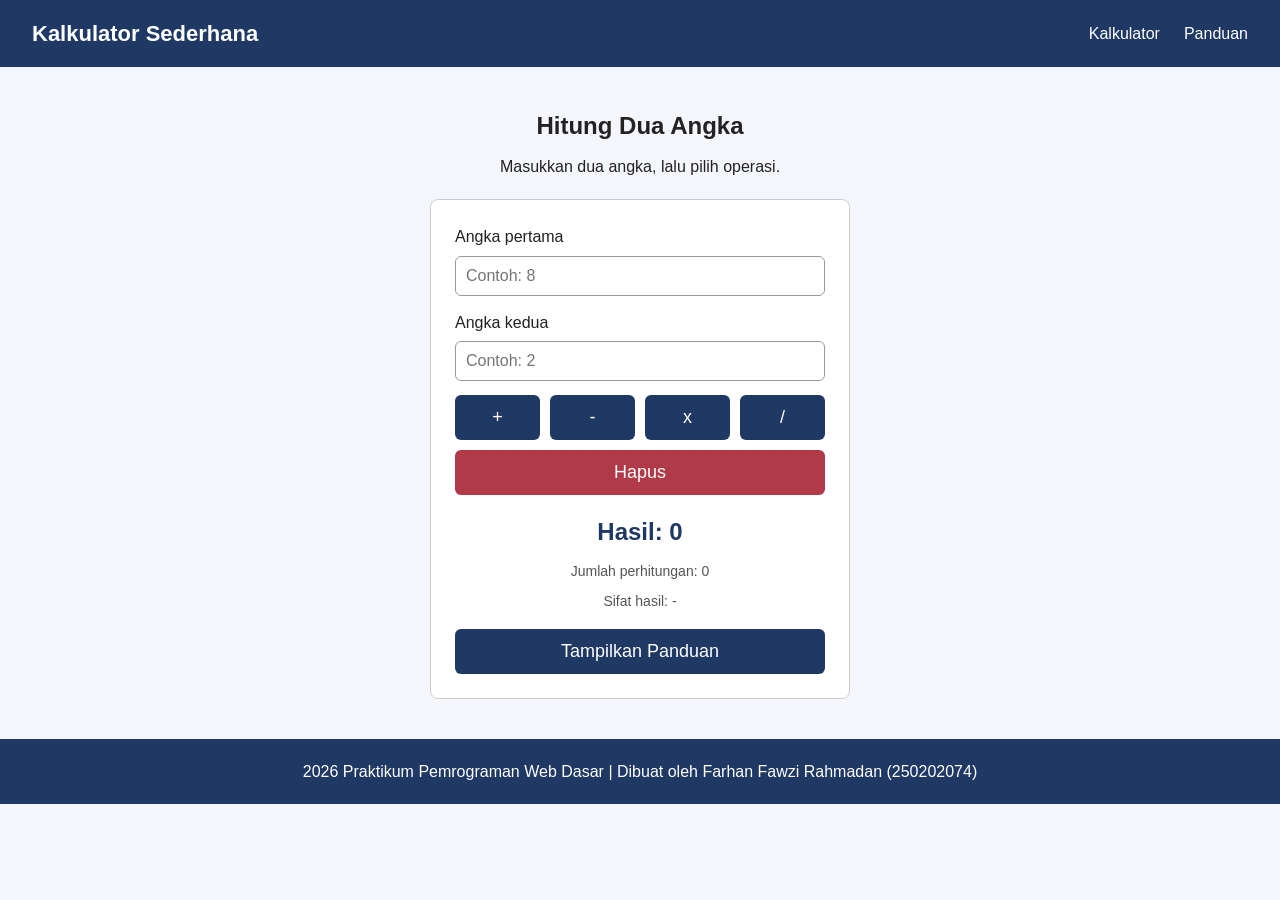
<file: index.html>
<!DOCTYPE html>
<html lang="id">
<head>
    <meta charset="UTF-8" />
    <meta name="viewport" content="width=device-width, initial-scale=1.0" />
    <title>Kalkulator Sederhana</title>
    <link rel="stylesheet" href="style.css" />
</head>
<body>
    <!-- Navbar -->
    <header class="navbar">
        <h1 class="logo">Kalkulator Sederhana</h1>
        <nav>
            <ul class="menu">
                <li><a href="#kalkulator">Kalkulator</a></li>
                <li><a href="#panduan">Panduan</a></li>
            </ul>
        </nav>
    </header>

    <!-- Konten utama -->
    <main>
        <!-- Section Kalkulator -->
        <section id="kalkulator" class="kalkulator">
            <h2 id="judul">Hitung Dua Angka</h2>
            <p id="petunjuk">Masukkan dua angka, lalu pilih operasi.</p>

            <!-- Kartu Kalkulator -->
            <article class="kartu">
                <!-- Input angka pertama -->
                <label for="angka-a">Angka pertama</label>
                <input type="number" id="angka-a" placeholder="Contoh: 8" />

                <!-- Input angka kedua -->
                <label for="angka-b">Angka kedua</label>
                <input type="number" id="angka-b" placeholder="Contoh: 2" />

                <!-- Tombol operasi -->
                <div class="tombol-grid">
                    <button id="tombol-tambah" type="button">+</button>
                    <button id="tombol-kurang" type="button">-</button>
                    <button id="tombol-kali" type="button">x</button>
                    <button id="tombol-bagi" type="button">/</button>
                </div>

                <!-- Tombol hapus -->
                <button id="tombol-hapus" class="hapus" type="button">Hapus</button>

                <!-- Hasil perhitungan -->
                <p id="hasil" class="hasil">Hasil: 0</p>

                <!-- Statistik -->
                <p id="statistik">Jumlah perhitungan: 0</p>

                <!-- Sifat hasil -->
                <p id="sifat-hasil">Sifat hasil: -</p>

                <!-- Tombol panduan -->
                <button id="tombol-panduan" type="button">Tampilkan Panduan</button>
            </article>
        </section>

        <!-- Section Panduan -->
        <section id="panduan" style="display: none">
            <h2>Panduan Penggunaan</h2>
            <ol>
                <li>Masukkan angka pertama.</li>
                <li>Masukkan angka kedua.</li>
                <li>Pilih salah satu operasi: tambah, kurang, kali, atau bagi.</li>
                <li>Hasil perhitungan akan ditampilkan pada bagian hasil.</li>
                <li>Statistik jumlah perhitungan akan bertambah setiap kali perhitungan berhasil.</li>
                <li>Gunakan tombol Hapus untuk mengosongkan kedua input.</li>
                <li>Gunakan tombol Tampilkan Panduan untuk melihat atau menyembunyikan panduan.</li>
            </ol>
        </section>
    </main>

    <!-- Footer -->
    <footer>
        <p id="info-pembuat">&copy; 2026 Praktikum Pemrograman Web Dasar</p>
    </footer>

    <!-- JavaScript -->
    <script src="script.js"></script>
</body>
</html>
</file>
<file: style.css>
* {
    margin: 0;
    padding: 0;
    box-sizing: border-box;
}

body {
    font-family: Arial, sans-serif;
    color: #222;
    background-color: #f4f6fb;
    line-height: 1.6;
}

/* NAVBAR */
.navbar {
    display: flex;
    justify-content: space-between;
    align-items: center;
    padding: 16px 32px;
    background-color: #1f3864;
    color: white;
}

.logo {
    font-size: 22px;
}

.menu {
    display: flex;
    gap: 24px;
    list-style: none;
}

.menu a {
    color: white;
    text-decoration: none;
}

/* AREA KALKULATOR */
.kalkulator {
    display: flex;
    flex-direction: column;
    align-items: center;
    padding: 40px 20px;
    text-align: center;
}

.kalkulator h2 {
    margin-bottom: 8px;
}

/* KARTU KALKULATOR */
.kartu {
    width: 100%;
    max-width: 420px;
    margin-top: 20px;
    padding: 24px;
    text-align: left;
    border: 1px solid #ccc;
    border-radius: 8px;
    background-color: white;
}

label {
    display: block;
    margin-bottom: 6px;
}

input {
    width: 100%;
    padding: 10px;
    margin-bottom: 14px;
    border: 1px solid #999;
    border-radius: 6px;
    font-size: 16px;
}

/* TOMBOL OPERASI */
.tombol-grid {
    display: grid;
    grid-template-columns: repeat(4, 1fr);
    gap: 10px;
    margin-bottom: 10px;
}

button {
    padding: 12px 16px;
    font-size: 18px;
    background-color: #1f3864;
    color: white;
    border: none;
    border-radius: 6px;
    cursor: pointer;
}

button:hover {
    background-color: #2e5597;
}

/* TOMBOL HAPUS */
.hapus {
    width: 100%;
    background-color: #b03a48;
}

.hapus:hover {
    background-color: #8f2e3a;
}

/* HASIL & STATISTIK */
.hasil {
    margin-top: 18px;
    font-size: 24px;
    font-weight: bold;
    color: #1f3864;
    text-align: center;
}

#statistik,
#sifat-hasil {
    margin-top: 8px;
    text-align: center;
    font-size: 14px;
    color: #555;
}

/* TOMBOL PANDUAN */
#tombol-panduan {
    width: 100%;
    margin-top: 16px;
}

/* PANDUAN */
#panduan {
    max-width: 700px;
    margin: 0 auto 40px;
    padding: 24px;
    background-color: white;
    border: 1px solid #ccc;
    border-radius: 8px;
}

#panduan h2 {
    margin-bottom: 12px;
    color: #1f3864;
}

#panduan ol {
    padding-left: 24px;
}

#panduan li {
    margin-bottom: 8px;
}

/* FOOTER */
footer {
    padding: 20px 32px;
    text-align: center;
    background-color: #1f3864;
    color: white;
}

/* RESPONSIVE */
@media (max-width: 480px) {
    .navbar {
        flex-direction: column;
        gap: 12px;
    }

    .kartu {
        padding: 16px;
    }

    .tombol-grid {
        grid-template-columns: repeat(2, 1fr);
    }
}
</file>
